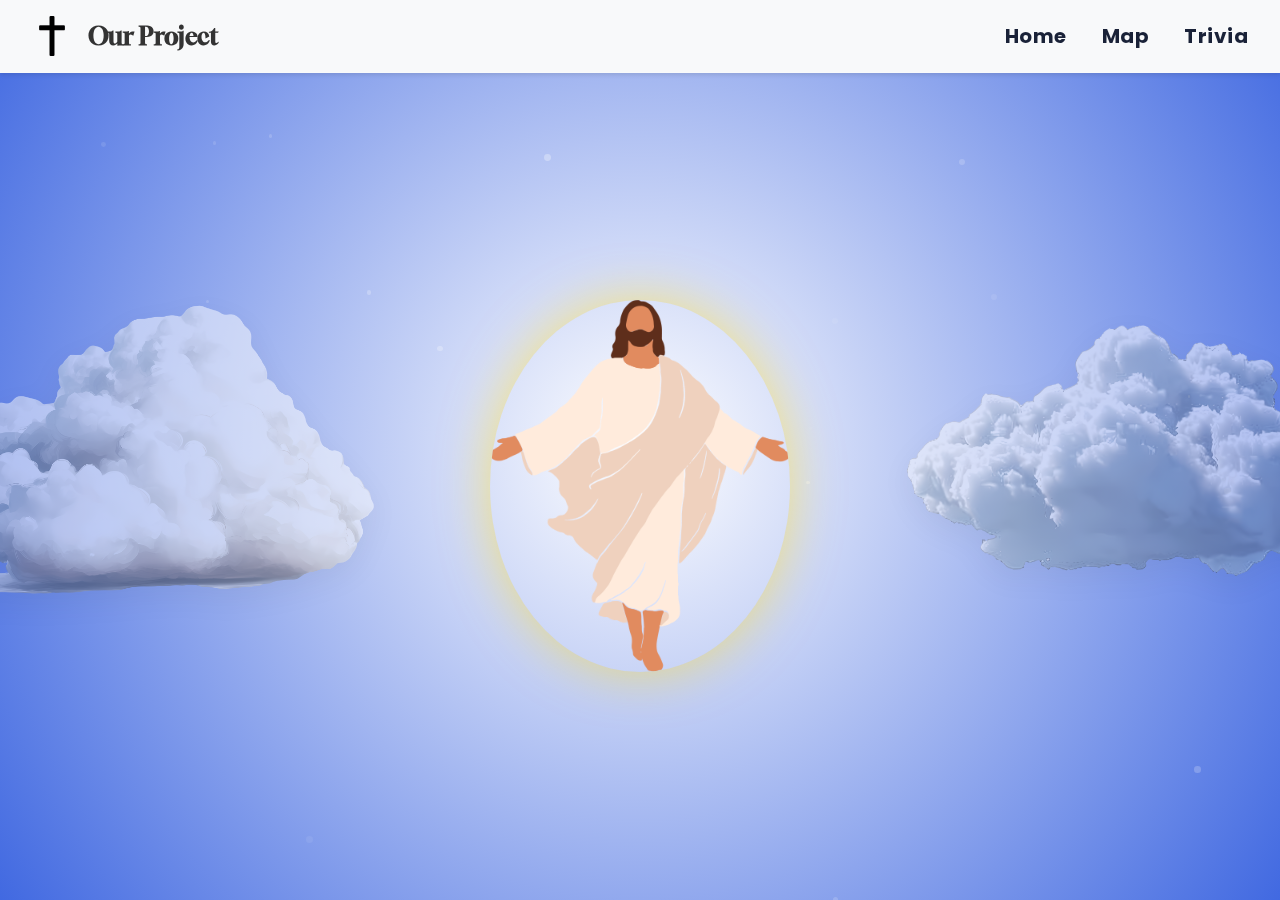
<file: index.html>
<!DOCTYPE html>
<html lang="en">
<head>
    <meta charset="UTF-8">
    <meta name="viewport" content="width=device-width, initial-scale=1.0">
    <title>Home</title>
    <link rel="stylesheet" href="./css/styles.css">
    <link rel="stylesheet" href="./css/navbar.css">
</head>
<body>
    <nav class="navbar">
        <div class="navbar-left">
            <img src="./assets/cross.png" alt="Logo" class="nav-logo">
            <h1 class="nav-title">Our Project</h1>
        </div>
        <ul class="navbar-right">
            <li><a href="./index.html" class="active">Home</a></li>
            <li><a href="./map.html">Map</a></li>
            <li><a href="./triviaintro.html">Trivia</a></li>
        </ul>
    </nav>

    <main>
        <div class="hero-section">
            <!-- Light beams effect -->
            <div class="light-beams"></div>
            
            <!-- Particles for divine effect -->
            <div class="particles" id="particles"></div>
            
            <!-- Cloud images -->
            <img src="./assets/Cloud1.png" alt="Cloud" class="cloud cloud-left">
            <img src="./assets/Cloud2.png" alt="Cloud" class="cloud cloud-right">
            
            <!-- Jesus image -->
            
            
            <a href="#" class="jesus">
                <img src="./assets/Jesus_main.png" alt="Jesus Christ">
            </a>
            
            <!-- Quote container -->
            <div class="quote-container">
                <h2>"I am the way, the truth, and the life."</h2>
                <div class="reference">John 14:6</div>
            </div>
        </div>
    </main>
    <script src="./js/script.js"></script>
</body>
</html>
</file>
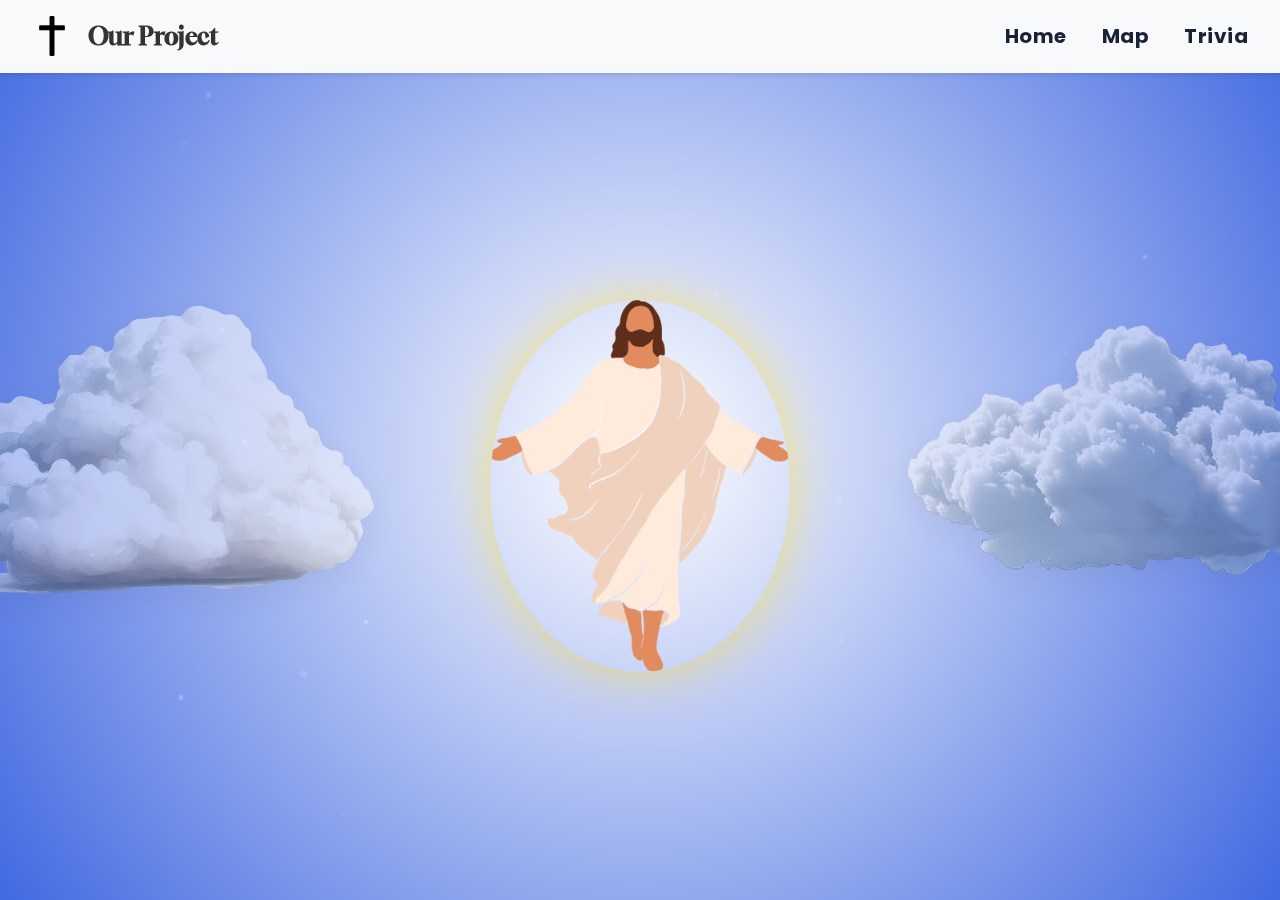
<file: home.html>
<!DOCTYPE html>
<html lang="en">
<head>
    <meta charset="UTF-8">
    <meta name="viewport" content="width=device-width, initial-scale=1.0">
    <title>Home</title>
    <link rel="stylesheet" href="./css/styles.css">
    <link rel="stylesheet" href="./css/navbar.css">
</head>
<body>
    <nav class="navbar">
        <div class="navbar-left">
            <img src="./assets/cross.png" alt="Logo" class="nav-logo">
            <h1 class="nav-title">Our Project</h1>
        </div>
        <ul class="navbar-right">
            <li><a href="./index.html" class="active">Home</a></li>
            <li><a href="#">Map</a></li>
            <li><a href="./triviaintro.html">Trivia</a></li>
        </ul>
    </nav>

    <main>
        <div class="hero-section">
            <!-- Light beams effect -->
            <div class="light-beams"></div>
            
            <!-- Particles for divine effect -->
            <div class="particles" id="particles"></div>
            
            <!-- Cloud images -->
            <img src="./assets/Cloud1.png" alt="Cloud" class="cloud cloud-left">
            <img src="./assets/Cloud2.png" alt="Cloud" class="cloud cloud-right">
            
            <!-- Jesus image -->
            
            
            <a href="#" class="jesus">
                <img src="./assets/Jesus_main.png" alt="Jesus Christ">
            </a>
            
            <!-- Quote container -->
            <div class="quote-container">
                <h2>"I am the way, the truth, and the life."</h2>
                <div class="reference">John 14:6</div>
            </div>
        </div>
    </main>
    <script src="./js/script.js"></script>
</body>
</html>
</file>
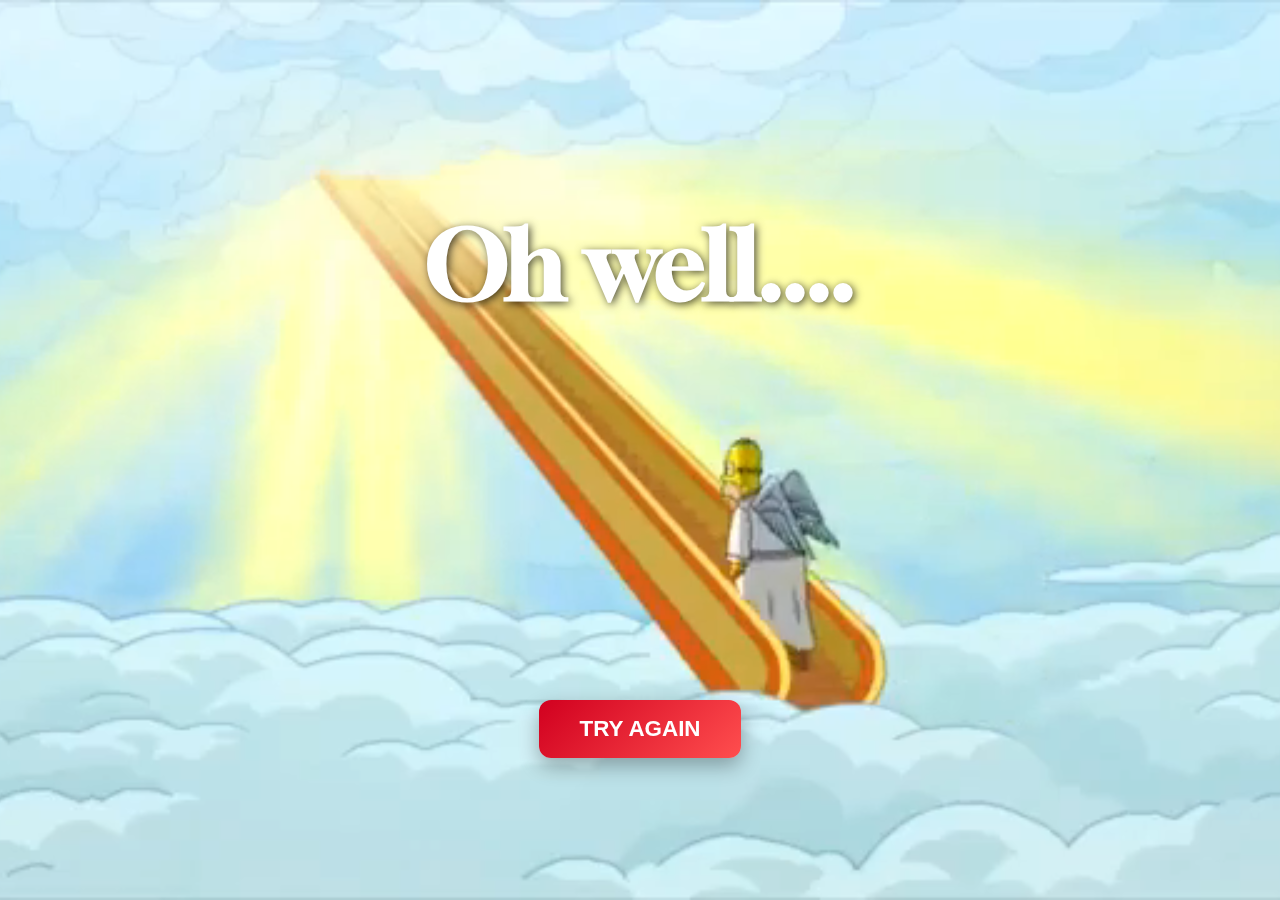
<file: lose.html>
<!DOCTYPE html>
<html lang="en">
  <head>
    <meta charset="UTF-8" />
    <meta name="viewport" content="width=device-width, initial-scale=1.0" />
    <title>YOU LOST!</title>
    <link rel="stylesheet" href="./css/lost.css" />
  </head>
  <body>
    <video autoplay muted loop class="bg-video">
      <source src="./assets/homer.mp4" type="video/mp4" />
      Your browser does not support the video tag.
    </video>

    <div class="container">
      <h1>Oh well....</h1>
      <div class="button">
        <button id="start-btn" class="btn">TRY AGAIN</button>
      </div>
    </div>

    <script src="./js//triviaintro.js"></script>
  </body>
</html>
</file>
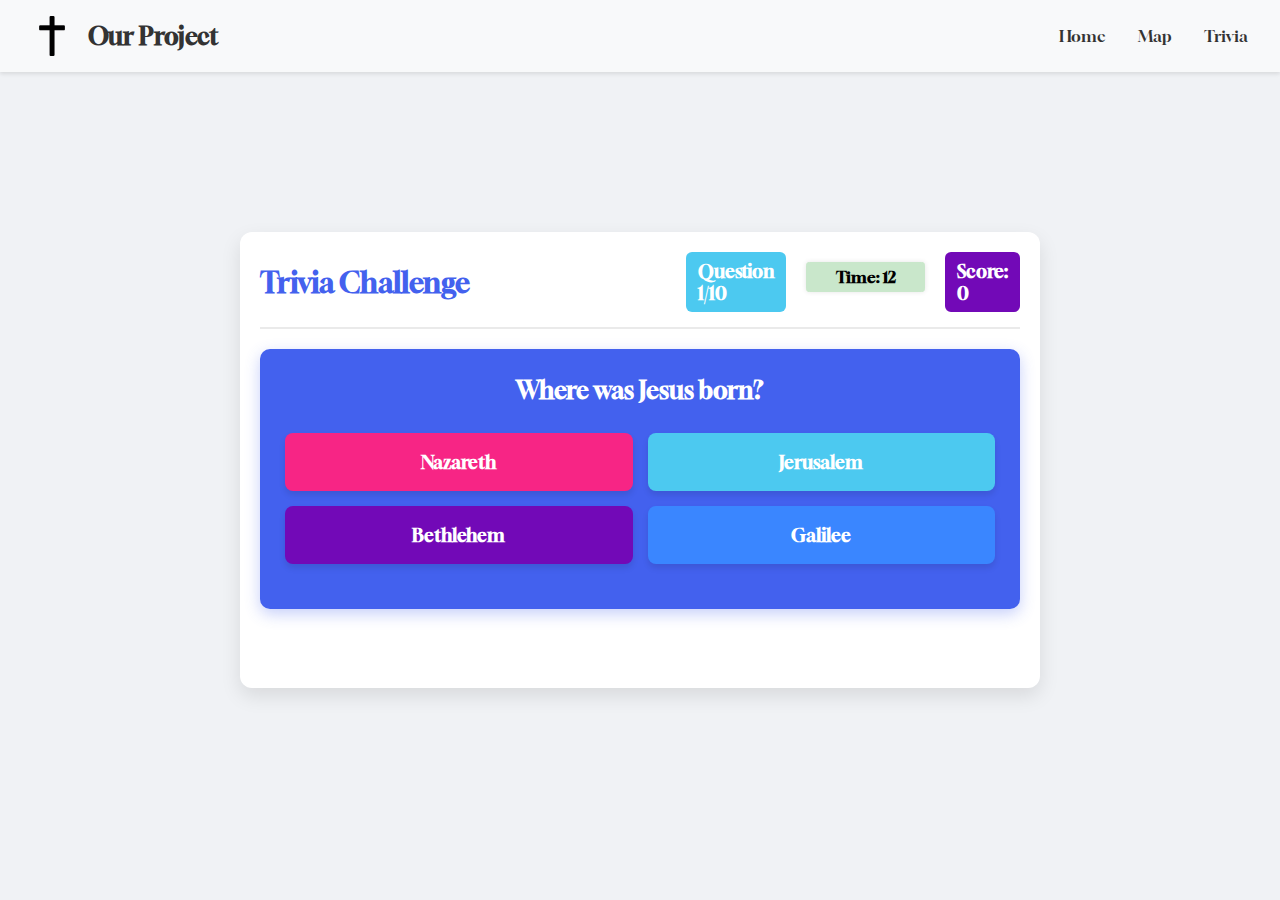
<file: trivia.html>
<!DOCTYPE html>
<html lang="en">
  <head>
    <meta charset="UTF-8" />
    <meta name="viewport" content="width=device-width, initial-scale=1.0" />
    <title>Trivia Challenge - Game</title>
    <link rel="stylesheet" href="css/game.css" />
    <link rel="stylesheet" href="css/navbar.css" />
  </head>

  <body class="game-page">
    <nav class="navbar">
      <div class="navbar-left">
        <img src="./assets/cross.png" alt="Logo" class="nav-logo" />
        <h1 class="nav-title">Our Project</h1>
      </div>
      <ul class="navbar-right">
        <li><a href="./home.html">Home</a></li>
        <li><a href="./map.html">Map</a></li>
        <li><a href="./triviaintro.html" class="active">Trivia</a></li>
      </ul>
    </nav>


    <div class="container">

      <div class="game-header">
        <h2>Trivia Challenge</h2>
        <div class="stats">
          <span id="question-number">Question 1/10</span>
          <span id="score">Score: 0</span>
        </div>
      </div>

      <div class="question-container">
        <h3 id="question-text">Question goes here</h3>
        <div class="options-container" id="options">
          <!-- Options will be added here via JavaScript -->
        </div>
      </div>

      <div class="feedback" id="feedback"></div>

      <button id="next-btn" class="btn">Next Question</button>
    </div>

    <script src="./js/question.js"></script>
    <script src="./js/game.js"></script>
  </body>
</html>
</file>
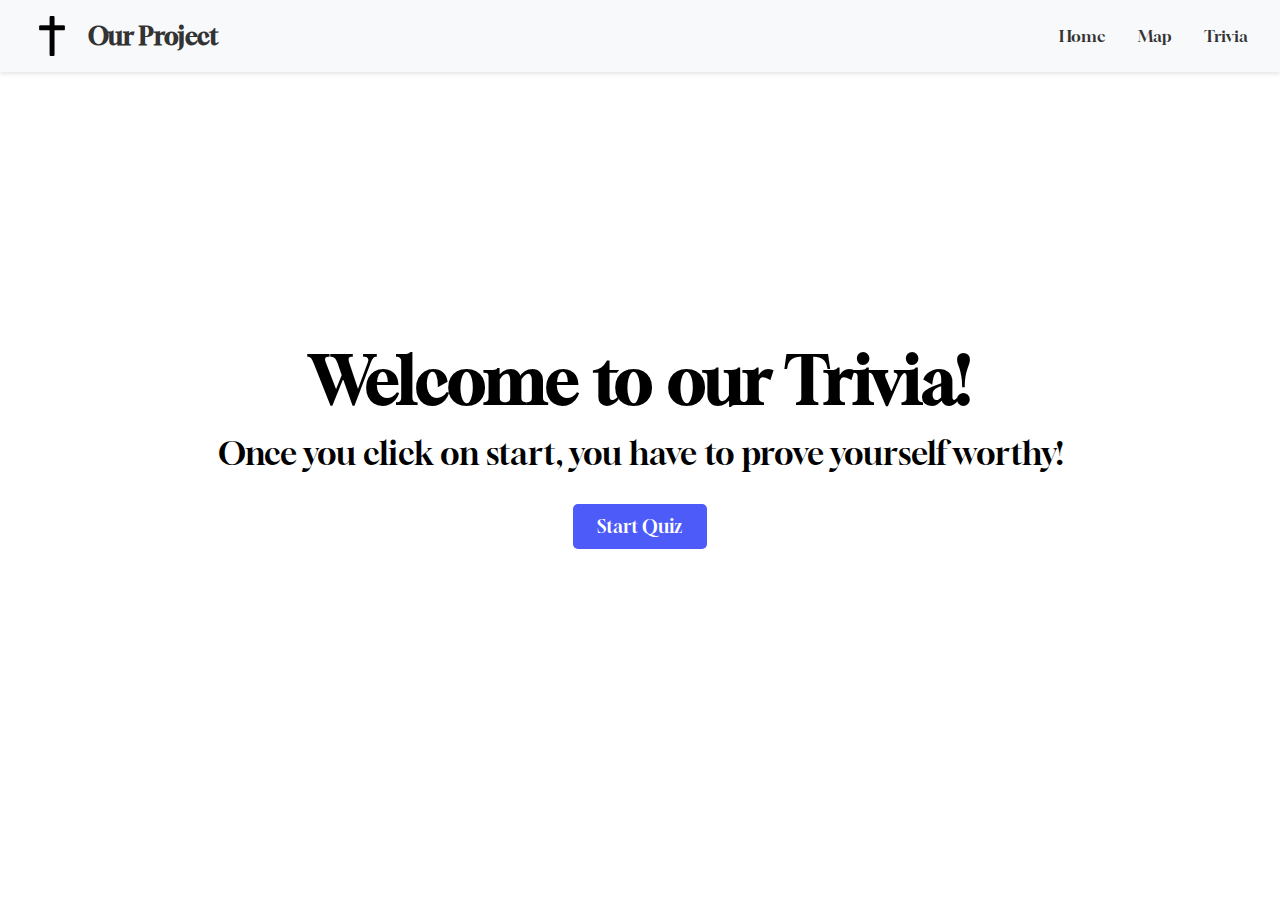
<file: triviaintro.html>
<!DOCTYPE html>
<html lang="en">
  <head>
    <meta charset="UTF-8" />
    <meta name="viewport" content="width=device-width, initial-scale=1.0" />
    <title>Trivia</title>
    <link rel="stylesheet" href="./css/trivia.css">
    <link rel="stylesheet" href="./css/navbar.css">
  </head>
  <body>
    <nav class="navbar">
      <div class="navbar-left">
        <img src="./assets/cross.png" alt="Logo" class="nav-logo">
        <h1 class="nav-title">Our Project</h1>
      </div>
      <ul class="navbar-right">
        <li><a href="./index.html">Home</a></li>
        <li><a href="#">Map</a></li>
        <li><a href="./triviaintro.html">Trivia</a></li>
      </ul>
    </nav>

    <section class="intro-page">
      <div class="container">
        <h1>Welcome to our Trivia!</h1>
        <div class="intro-text">
          <p>Once you click on start, you have to prove yourself worthy!</p>
        </div>
      </div>
      <button id="start-btn" class="btn">Start Quiz</button>
    </section>
    <script src="./js/triviaintro.js"></script>
  </body>
</html>
</file>
<file: css/styles.css>
@import url("https://fonts.googleapis.com/css2?family=Cinzel:wght@400..900&family=Gloock&family=Playfair+Display:ital,wght@0,400..900;1,400..900&family=Poppins:ital,wght@0,100;0,200;0,300;0,400;0,500;0,600;0,700;0,800;0,900;1,100;1,200;1,300;1,400;1,500;1,600;1,700;1,800;1,900&display=swap");

* {
  margin: 0;
  padding: 0;
  box-sizing: border-box;
  font-family: "Gloock", serif;
}

:root {
  --white: #ffffff;
  --royal_blue: #4169e1;
  --soft_gold: #ffd700;
  --crimson_red: #b22222;
  --deep_purple: #4b0082;

  /* Modern palette additions */
  --navy: #1a2238;
  --teal: #0d7377;
  --light-gold: #f9f871;
}

html,
body {
  height: 100%;
  overflow: hidden;
}

body {
  background: radial-gradient(circle at center, #ffffff 0%, #4169e1 100%);
  position: relative;
}

/* Modernized navbar */
.navbar {
  position: fixed;
  left: 0;
  top: 0;
  width: 100%;
  padding: 20px 5%;
  display: flex;
  justify-content: space-between;
  align-items: center;
  z-index: 100;
  background: var(--white); /* Using navy with transparency */
  backdrop-filter: blur(10px);
  -webkit-backdrop-filter: blur(10px);
  box-shadow: 0 8px 32px rgba(26, 34, 56, 0.1);
  border-bottom: 1px solid rgba(255, 255, 255, 0.18);
}

.navbar .logo {
  height: 40px;
  display: flex;
  align-items: center;
}

.navbar .logo img {
  height: 100%;
  object-fit: contain;
}

.navbar ul {
  display: flex;
}

.navbar ul li {
  list-style: none;
  margin-left: 35px;
  position: relative;
}

.navbar ul li a {
  font-size: 20px;
  font-weight: 700;
  transition: 0.3s;
  font-family: "Poppins", sans-serif;
  color: var(--navy); /* Darker color for better contrast */
  letter-spacing: 0.5px;
  text-decoration: none;
}

/* Updated underline animation color */
.navbar ul li::after {
  content: "";
  position: absolute;
  width: 0;
  height: 2px;
  background: var(--royal_blue); /* Using teal for a modern touch */
  bottom: -5px;
  left: 50%;
  transform: translateX(-50%);
  transition: width 0.3s ease;
  background-color: #4169e1;
}

.navbar ul li:hover::after,
.navbar ul li.active::after {
  width: 100%;
}

.navbar ul li:hover a,
.navbar ul li.active a {
  color: var(--royal_blue); /* Matching teal color */
}

/* Hero section */
.hero-section {
  position: relative;
  width: 100vw;
  height: 100vh;
  overflow: hidden;
  display: flex;
  justify-content: center;
  align-items: center;
}

/* Light beams effect */
.light-beams {
  position: absolute;
  top: 0;
  left: 0;
  width: 100%;
  height: 100%;
  background: radial-gradient(
    ellipse at center,
    transparent 0%,
    transparent 50%,
    rgba(255, 215, 0, 0.2) 100%
  );
  opacity: 0;
  animation: pulse 6s infinite alternate;
  pointer-events: none;
}

@keyframes pulse {
  0% {
    opacity: 0;
  }
  100% {
    opacity: 1;
  }
}

.jesus {
  position: absolute;
  top: 50%;
  left: 50%;
  transform: translate(-50%, -50%);
  z-index: 2;
  max-width: 300px;
  max-height: 300px;
}

.jesus img {
  max-width: 300px;
  transition: transform 0.7s ease, box-shadow 0.7s ease;
  border-radius: 50%;
  box-shadow: 0 0 50px rgba(255, 215, 0, 0.5);
}

.jesus img:hover {
  transform: scale(1.2);
  box-shadow: 0 0 100px rgba(255, 215, 0, 0.8);
}

.jesus img::before,
.jesus img::after {
  content: "";
  position: absolute;
  width: 500px;
  height: 500px;
  background: conic-gradient(transparent, transparent, transparent, skyblue);
  transform: rotate(0deg);
  animation: rotate-border 10s linear infinite;
}

@keyframes rotate-border {
  100% {
    transform: rotate(360deg);
  }
}

.cloud {
  position: absolute;
  top: 50%;
  z-index: 3;
  width: 50vw;
  max-width: 500px;
  transition: all 2s cubic-bezier(0.22, 1, 0.36, 1);
  transition-delay: 0.5s;
  filter: drop-shadow(0 10px 15px rgba(0, 0, 0, 0.1));
}

.cloud-left {
  left: 50%;
  transform: translate(-75%, -50%);
}

.cloud-right {
  right: 50%;
  transform: translate(75%, -50%);
}

/* Animation classes */
.cloud.animate-left {
  transform: translate(-150%, -50%);
  opacity: 0.5;
}

.cloud.animate-right {
  transform: translate(150%, -50%);
  opacity: 0.5;
}

.quote-container {
  position: absolute;
  bottom: 10vh;
  width: 100%;
  text-align: center;
  color: var(--navy);
  opacity: 0;
  transform: translateY(20px);
  transition: opacity 2s ease, transform 2s ease;
  transition-delay: 2s;
  padding: 0 20px;
}

.quote-container.show {
  opacity: 1;
  transform: translateY(0);
}

.quote-container h2 {
  font-size: 1.8rem;
  margin-bottom: 1rem;
  text-shadow: 0 0 10px rgba(255, 215, 0, 0.3);
  font-family: "Cinzel", serif;
  letter-spacing: 1px;
}

/* Modern scripture reference style */
.quote-container .reference {
  font-family: "Poppins", sans-serif;
  font-weight: 300;
  font-size: 1rem;
  opacity: 0.8;
  margin-top: 5px;
}

/* Particle effect */
.particles {
  position: absolute;
  top: 0;
  left: 0;
  width: 100%;
  height: 100%;
  overflow: hidden;
  z-index: 1;
  pointer-events: none;
}

.particle {
  position: absolute;
  background: rgba(255, 255, 255, 0.5);
  border-radius: 50%;
  pointer-events: none;
  animation: float 15s infinite ease-in-out;
}

@keyframes float {
  0%,
  100% {
    transform: translate(0, 0);
  }
  50% {
    transform: translate(10px, -10px);
  }
}
</file>
<file: css/navbar.css>
.navbar {
  display: flex;
  justify-content: space-between;
  align-items: center;
  padding: 1rem 2rem;
  background-color: #f8f9fa;
  box-shadow: 0 2px 4px rgba(0, 0, 0, 0.1);
}

.navbar-left {
  display: flex;
  align-items: center;
}

.nav-logo {
  height: 40px;
  margin-right: 1rem;
}

.nav-title {
  font-size: 1.5rem;
  margin: 0;
  color: #333;
}

.navbar-right {
  display: flex;
  list-style: none;
  margin: 0;
  padding: 0;
}

.navbar-right li {
  margin-left: 2rem;
}

.navbar-right li a {
  text-decoration: none;
  color: #333;
  font-weight: 500;
  padding: 0.5rem 0;
  transition: color 0.3s ease;
  position: relative;
}

.navbar-right li a:hover {
  color: #007bff;
}

.navbar-right li a::after {
  content: "";
  position: absolute;
  width: 0;
  height: 2px;
  bottom: 0;
  left: 0;
  background-color: #007bff;
  transition: width 0.3s ease;
}

.navbar-right li a:hover::after {
  width: 100%;
}

/* Responsive adjustments */
@media (max-width: 768px) {
  .navbar {
    flex-direction: column;
    padding: 1rem;
  }

  .navbar-right {
    margin-top: 1rem;
  }

  .navbar-right li {
    margin: 0 1rem;
  }
}
</file>
<file: css/lost.css>
@import url("https://fonts.googleapis.com/css2?family=Cinzel:wght@400..900&family=Gloock&family=Playfair+Display:ital,wght@0,400..900;1,400..900&family=Poppins:ital,wght@0,100;0,200;0,300;0,400;0,500;0,600;0,700;0,800;0,900;1,100;1,200;1,300;1,400;1,500;1,600;1,700;1,800;1,900&display=swap");

body,
html {
  margin: 0;
  padding: 0;
  height: 100%;
  overflow: hidden;
  font-family: "Gloock", serif;
}

video {
  position: fixed;
  top: 0;
  left: 0;
  width: 100%;
  height: 100%;
  object-fit: cover;
  z-index: -1; /* behind the text */
}

.container {
  height: 100%;
  display: grid;
  place-items: center;
  text-align: center;
  padding: 0 20px;
  z-index: 1;
  position: relative;
  color: white;
  font-size: 3rem;
  text-shadow: 2px 2px 8px rgba(0, 0, 0, 0.7);
}

@media (max-width: 600px) {
  .container {
    font-size: 2rem; /* reduce heading size */
  }

  .button button {
    width: 100%;
    max-width: 300px;
    padding: 14px 0;
    font-size: 1.2rem;
  }
}

.container {
  font-size: clamp(2rem, 5vw, 3rem);
}

.button button {
  font-size: clamp(1rem, 4vw, 1.2rem);
}

.button {
  display: flex;
  justify-content: center;
  margin-top: 30px;
}

.button button {
  padding: 16px 40px;
  background: linear-gradient(135deg, #d1001f, #ff4e4e); /* gradient red */
  color: white;
  border: none;
  border-radius: 12px;
  font-size: 1.4rem;
  font-weight: 600;
  cursor: pointer;
  box-shadow: 0 8px 20px rgba(0, 0, 0, 0.3);
  transition: transform 0.2s ease, box-shadow 0.3s ease, background 0.3s ease;
}

.button button:hover {
  transform: scale(1.05);
  background: linear-gradient(135deg, #b60019, #e83e3e); /* darker gradient */
  box-shadow: 0 10px 24px rgba(0, 0, 0, 0.4);
}
</file>
<file: css/game.css>
@import url("https://fonts.googleapis.com/css2?family=Cinzel:wght@400..900&family=Gloock&family=Playfair+Display:ital,wght@0,400..900;1,400..900&family=Poppins:ital,wght@0,100;0,200;0,300;0,400;0,500;0,600;0,700;0,800;0,900;1,100;1,200;1,300;1,400;1,500;1,600;1,700;1,800;1,900&display=swap");
@import url(./variables.css);

* {
  margin: 0;
  padding: 0;
  box-sizing: border-box;
  font-family: "Gloock", serif;
}
html,
body {
  width: 100vw;
  height: 100vh;
  overflow: hidden;
  background-color: #f0f2f5;
  color: #333;
}

.bg-video {
  position: fixed;
  z-index: 0;
  pointer-events: none;
  width: 120px;
  height: auto;
  opacity: 0.8;
}

.bg-left {
  bottom: 0;
  left: 0;
  margin: 10px;
}

.bg-right {
  top: 0;
  right: 0;
  margin: 10px;
}

.container {
  max-width: 800px;
  margin: 20px auto;
  padding: 20px;
  background-color: var(--white);
  border-radius: 12px;
  box-shadow: 0 8px 20px rgba(0, 0, 0, 0.1);
  margin-top: 10rem;
}

.game-header {
  display: flex;
  justify-content: space-between;
  align-items: center;
  margin-bottom: 20px;
  padding-bottom: 15px;
  border-bottom: 2px solid #eaeaea;
}

.game-header h2 {
  font-size: 28px;
  color: #4361ee;
}

.stats {
  display: flex;
  gap: 20px;
}

#question-number,
#score {
  font-size: 18px;
  font-weight: 600;
  padding: 8px 12px;
  border-radius: 6px;
}

#question-number {
  background-color: #4cc9f0;
  color: #fff;
}

#score {
  background-color: #7209b7;
  color: #fff;
}

.question-container {
  background-color: #4361ee;
  color: white;
  padding: 25px;
  border-radius: 10px;
  margin-bottom: 20px;
  box-shadow: 0 5px 15px rgba(67, 97, 238, 0.3);
  transition: transform 0.3s ease;
}

.question-container:hover {
  transform: translateY(-5px);
}

#question-text {
  font-size: 24px;
  margin-bottom: 25px;
  line-height: 1.4;
  text-align: center;
}

.options-container {
  display: grid;
  grid-template-columns: 1fr 1fr;
  gap: 15px;
  margin-bottom: 20px;
}

.option-btn {
  padding: 18px 15px;
  border: none;
  border-radius: 8px;
  font-size: 18px;
  font-weight: 600;
  cursor: pointer;
  text-align: center;
  transition: all 0.2s ease;
  box-shadow: 0 4px 6px rgba(0, 0, 0, 0.1);
}

.option-btn:nth-child(1) {
  background-color: #f72585;
  color: white;
}

.option-btn:nth-child(2) {
  background-color: #4cc9f0;
  color: white;
}

.option-btn:nth-child(3) {
  background-color: #7209b7;
  color: white;
}

.option-btn:nth-child(4) {
  background-color: #3a86ff;
  color: white;
}

.option-btn:hover {
  transform: translateY(-3px);
  box-shadow: 0 6px 8px rgba(0, 0, 0, 0.15);
}

.option-btn:active {
  transform: translateY(0);
}

.option-btn:disabled {
  opacity: 0.7;
  cursor: not-allowed;
  transform: none;
}

.feedback {
  text-align: center;
  padding: 12px;
  margin: 15px 0;
  border-radius: 8px;
  font-size: 18px;
  font-weight: bold;
}

.correct {
  background-color: #06d6a0;
  color: white;
  animation: pulse 1s;
}

.incorrect {
  background-color: #ef476f;
  color: white;
}

.correct-answer {
  background-color: #06d6a0 !important;
  border: 3px solid #02c39a;
}

.wrong-answer {
  background-color: #ef476f !important;
  border: 3px solid #e5383b;
}

#next-btn {
  display: block;
  width: 200px;
  margin: 20px auto;
  padding: 15px 0;
  border: none;
  border-radius: 30px;
  background-color: #560bad;
  color: white;
  font-size: 18px;
  font-weight: bold;
  cursor: pointer;
  transition: all 0.3s ease;
  box-shadow: 0 4px 8px rgba(86, 11, 173, 0.3);
}

#next-btn:hover {
  background-color: #480ca8;
  transform: translateY(-3px);
  box-shadow: 0 6px 12px rgba(86, 11, 173, 0.4);
}

@keyframes pulse {
  0% {
    transform: scale(1);
  }
  50% {
    transform: scale(1.05);
  }
  100% {
    transform: scale(1);
  }
}

@media (max-width: 768px) {
  .container {
    padding: 15px;
    margin: 15px;
  }

  .options-container {
    grid-template-columns: 1fr;
  }

  #question-text {
    font-size: 20px;
  }

  .option-btn {
    padding: 15px;
    font-size: 16px;
  }

  .game-header {
    flex-direction: column;
    gap: 15px;
  }

  .stats {
    width: 100%;
    justify-content: space-between;
  }
}
</file>
<file: css/trivia.css>
@import url("https://fonts.googleapis.com/css2?family=Cinzel:wght@400..900&family=Gloock&family=Playfair+Display:ital,wght@0,400..900;1,400..900&family=Poppins:ital,wght@0,100;0,200;0,300;0,400;0,500;0,600;0,700;0,800;0,900;1,100;1,200;1,300;1,400;1,500;1,600;1,700;1,800;1,900&display=swap");

* {
  padding: 0;
  margin: 0;
  box-sizing: border-box;
  font-family: "Gloock", serif;
}

html,
body{
  height: 100vh;
  width: 100vw;
  overflow: hidden;
}

.intro-page{
    text-align: center;
    margin-top: 30vh;
}

.container h1{
    font-size: 4rem;
    padding-bottom: 1rem;
}

.intro-text p{
    font-size: 2rem;
    padding-bottom: 2rem;
}
.btn {
  background-color: #4d5bf9;
  color: white;
  border: none;
  padding: 12px 24px;
  font-size: 1.1rem;
  border-radius: 5px;
  cursor: pointer;
  transition: background-color 0.3s;
}

.btn:hover {
  background-color: #3949ab;
}

.stats {
  display: flex;
  justify-content: space-between;
  margin-bottom: 20px;
  font-weight: bold;
}

.question-container {
  margin-bottom: 25px;
  text-align: left;
}

.options-container {
  display: flex;
  flex-direction: column;
  gap: 10px;
}

.option-btn {
  background-color: #e3e8f0;
  border: 1px solid #cfd8dc;
  padding: 12px 20px;
  border-radius: 5px;
  cursor: pointer;
  text-align: left;
  transition: background-color 0.2s;
}

.option-btn:hover:not([disabled]) {
  background-color: #d1d9e6;
}

.option-btn.correct-answer {
  background-color: #4caf50;
  color: white;
}

.option-btn.wrong-answer {
  background-color: #f44336;
  color: white;
}

.feedback {
  padding: 10px;
  margin: 15px 0;
  border-radius: 5px;
}

.feedback.correct {
  background-color: rgba(76, 175, 80, 0.2);
  color: #2e7d32;
}

.feedback.incorrect {
  background-color: rgba(244, 67, 54, 0.2);
  color: #c62828;
}

#next-btn {
  display: none;
}
</file>
